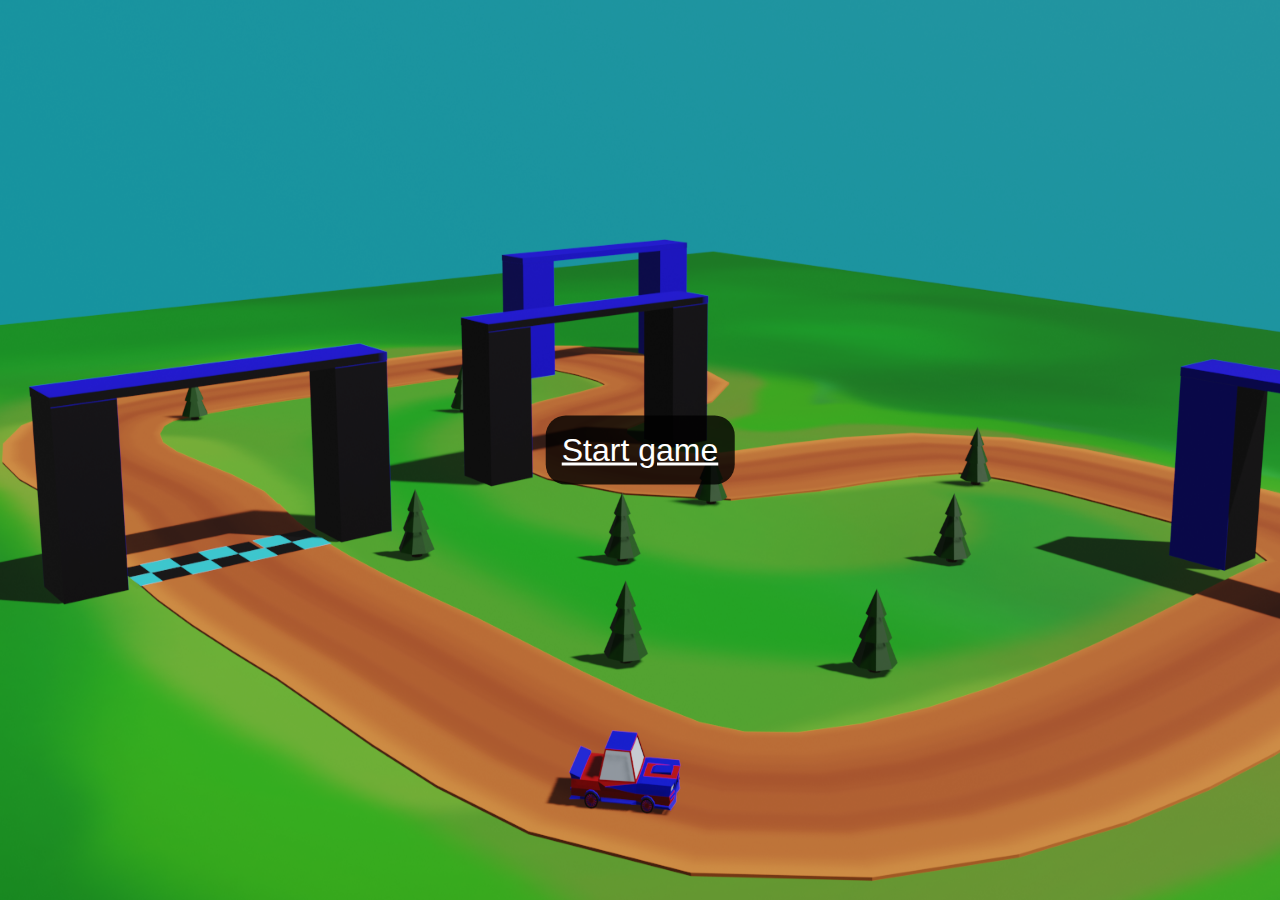
<file: index.html>
<!DOCTYPE html>
<html>

<head>
    <meta charset="utf-8">
    <meta name="viewport" content="width=device-width, initial-scale=1.0">

    <title>JavaScript/WebGL 2.0 examples</title>

    <link rel="stylesheet" type="text/css" href="common/style.css">
    <style>
        body {
        background: url("common/images/mapa1.png") no-repeat;
        background-size: contain;
        background-size: cover;
        background-size: 100%;
        background-size: 100vw 100vh;
        height: 100%;
        }
    </style>
</head>

<body>
    <div id="overlay3">
        <div><a href="game/racing.html">Start game</a></div>
    </div>
    
    <p style="background-image: url('common/images/mapa.png');"></p>
</body>

</html>
</file>
<file: common/style.css>
body, html {
    margin: 0;
    padding: 0;
}

* {
    font-family: sans-serif;
}

.fullscreen {
    width: 100vw;
    height: 100vh;
    overflow: hidden;
}

.fullscreen > * {
    width: 100%;
    height: 100%;
}

.no-touch {
    touch-action: none;
}

a.back {
    display: block;
    margin: 20px;
    padding: 5px 10px;
    background: #fff;
    border: 1px solid #ccc;
    cursor: pointer;
    text-decoration: none;
    color: #000;
}

a.back:hover {
    background: #ddd;
}

.loader-container {
    display: flex;
    align-items: center;
    justify-content: center;
}

.loader {
    width: 100px;
    height: 100px;

    border: 15px solid transparent;
    border-radius: 50%;
    border-top-color: #999;
    border-bottom-color: #999;

    animation: spin 2s ease-in-out infinite;
}

@keyframes spin {
    0% { transform: rotate(0deg); }
  100% { transform: rotate(1800deg); }
}

#overlay {
  position: absolute;
  right: 10px;
  top: 10px;
  background-color: rgba(0, 0, 0, 0.7);
  color: white;
  font-family: monospace;
  padding: 1em;
}

#overlay1 {
  position: absolute;
  right: 40px;
  bottom: 40px;
  background-color: rgba(0, 0, 0, 0.8);
  color: white;
  font-family: monospace;
  padding: 1em;
  font-size: 2rem;
  text-align: center;
  border-radius: 20px;
}

#overlay2 {
  position: absolute;
  top: 50%;
  left: 50%;
  transform: translate(-50%, -50%);
  background-color: rgba(0, 0, 0, 0.8);
  color: white;
  font-family: monospace;
  font-size: 2rem;
  padding: 1rem 3rem;
  text-align: center;
  border-radius: 20px;
}

.text {
    padding: 0.3rem;
}

#overlay3 {
  position: absolute;
  top: 50%;
  left: 50%;
  transform: translate(-50%, -50%);
  background-color: rgba(0, 0, 0, 0.8);
  color: white;
  font-family: monospace;
  font-size: 2rem;
  padding: 1rem;
  text-align: center;
  border-radius: 20px;
}
a {
    color: white;
}

.bigger-text{
    font-size: 1.5rem;
}

.hidden {
    display: none;
}
</file>
